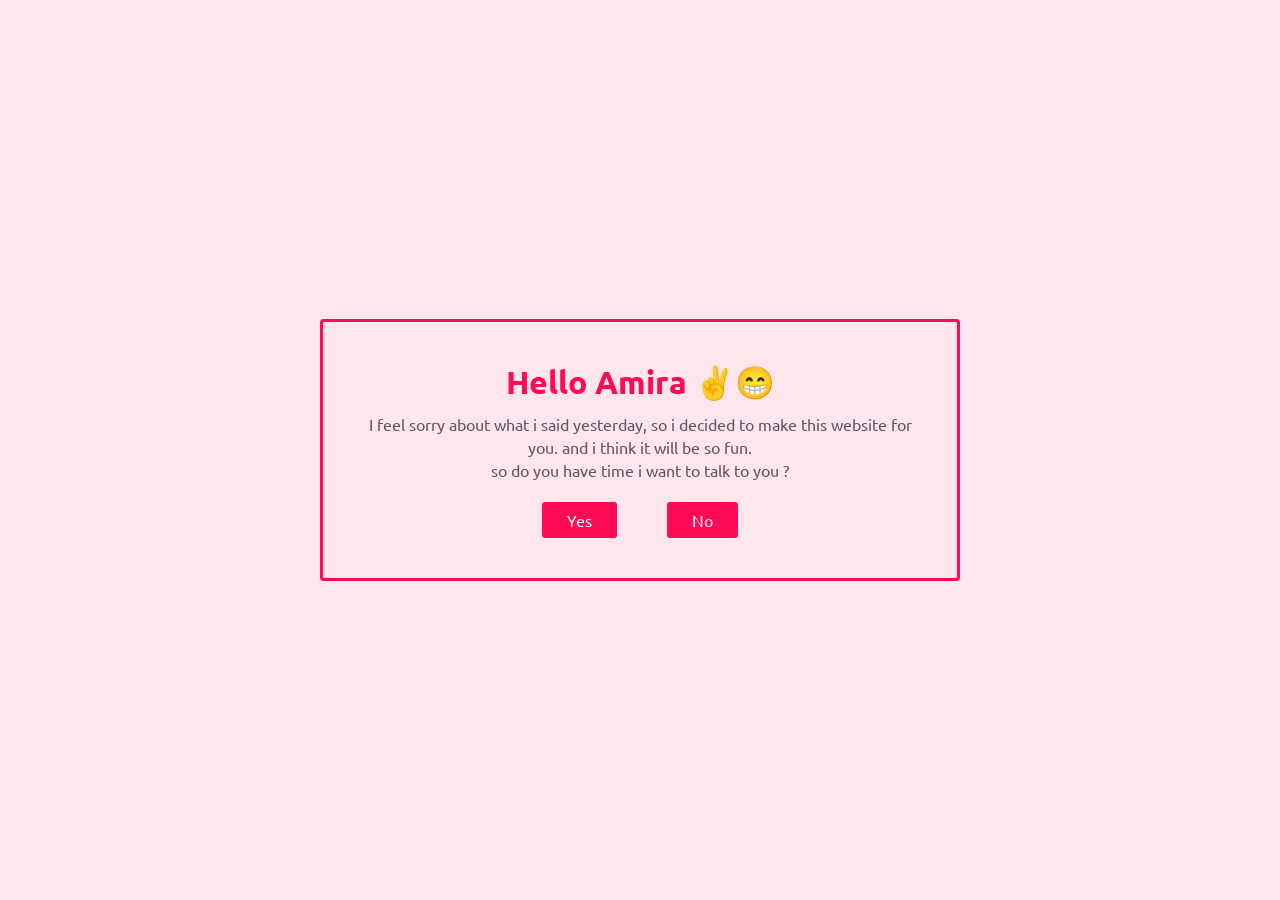
<file: index.html>
<!DOCTYPE html>
<html lang="en">

<head>
    <meta charset="UTF-8">
    <meta name="viewport" content="width=device-width, initial-scale=1.0">
    <link rel="stylesheet" href="styles.css">
    <title>Gift for you 🎉</title>
</head>

<body>
    <div class="wrapper">
        <div class="container">
            <div class="big-text">
                Hello Amira ✌️😁
            </div>
            <div class="small-text">
                I feel sorry about what i said yesterday, so i decided to make this website for you. and i think it will
                be so fun.<br>
                so do you have time i want to talk to you ?
            </div>
            <div class="buttons">
                <a href="pages/second-page.html">
                    <div class="button" id="ok">Yes</div>
                </a>
                <a href="pages/sorry.html">
                    <div class="button" id="no">No</div>
                </a>
            </div>
        </div>
    </div>
</body>

</html>
</file>
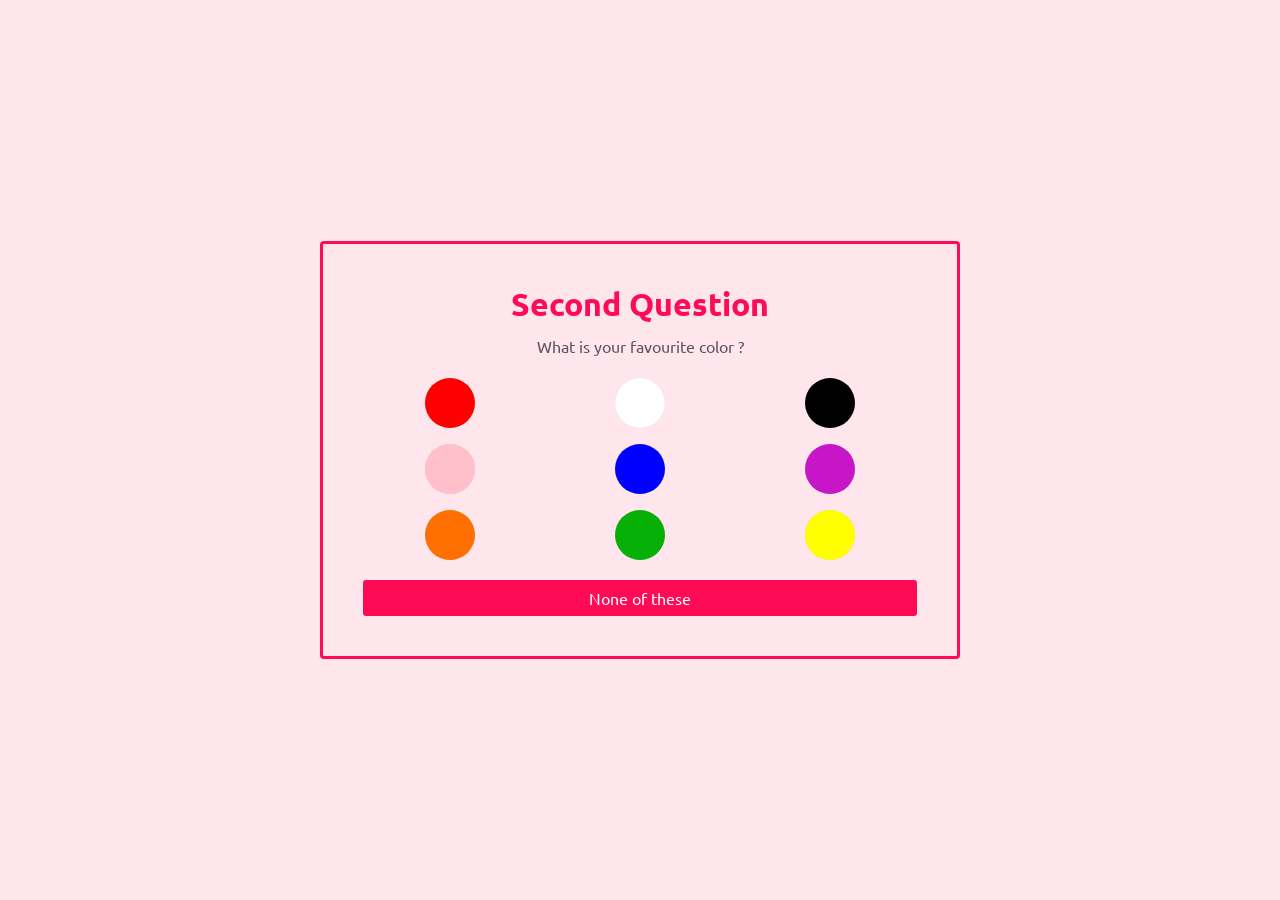
<file: pages/color.html>
<!DOCTYPE html>
<html lang="en">

<head>
    <meta charset="UTF-8">
    <meta name="viewport" content="width=device-width, initial-scale=1.0">
    <link rel="stylesheet" href="../styles.css">
    <title>Gift for you 🎉</title>
</head>

<body>
    <div class="wrapper">
        <div class="container">
            <div class="big-text">
                Second Question
            </div>
            <div class="small-text">
                What is your favourite color ?
            </div>
            <div class="color-grid">
                <div class="color" data-color="red">
                    <div class="red"></div>
                </div>
                <div class="color" data-color="white">
                    <div class="white"></div>
                </div>
                <div class="color" data-color="black">
                    <div class="black"></div>
                </div>
                <div class="color" data-color="pink">
                    <div class="pink"></div>
                </div>
                <div class="color" data-color="blue">
                    <div class="blue"></div>
                </div>
                <div class="color" data-color="voilet">
                    <div class="voilet"></div>
                </div>
                <div class="color" data-color="orange">
                    <div class="orange"></div>
                </div>
                <div class="color" data-color="green">
                    <div class="green"></div>
                </div>
                <div class="color" data-color="yellow">
                    <div class="yellow"></div>
                </div>
            </div>
            <div class="add-color">
                <input type="text" placeholder="Type your favourite color ..." class="input">
                <div class="button add-color-btn">None of these</div>
            </div>
        </div>
    </div>
    <script>
        const container = document.querySelector(".container");
        const bigText = document.querySelector(".big-text");
        const smallText = document.querySelector(".small-text");
        const grid = document.querySelector(".color-grid");
        const colors = document.querySelectorAll('.color');
        const addColor = document.querySelector('.add-color-btn');
        const input = document.querySelector(".input");

        window.onload = () => {
            input.style.display = "none";
        }

        addColor.onclick = () => {
            input.style.display = "block";
            addColor.innerHTML = "Add";
            addColor.classList.add("add");
            addColor.classList.remove("add-color-btn");


            const addBtn = document.querySelector('.add');
            addBtn.onclick = () => {
                let color = input.value;
                grid.style.display = "none";
                input.style.display = "none";
                addBtn.style.display = "none";
                bigText.textContent = `${color}?! 😂`;
                smallText.innerHTML = "Really ?! I thought it was blue<br> wanna continue ?";

                const btns = document.createElement("div");
                btns.className = "buttons";
                container.appendChild(btns);

                const link1 = document.createElement("a");
                link1.href = "activity.html";
                btns.appendChild(link1);

                const link2 = document.createElement("a");
                link2.href = "sorry.html";
                btns.appendChild(link2);

                const yesBtn = document.createElement("div");
                yesBtn.className = "button";
                yesBtn.textContent = "Yes";
                link1.appendChild(yesBtn);

                const noBtn = document.createElement("div");
                noBtn.className = "button";
                noBtn.textContent = "No"
                link2.appendChild(noBtn);
            }
        }

        colors.forEach(color => {
            color.onclick = () => {
                let selectedColor = color.dataset.color;
                console.log(selectedColor);

                checkColor(selectedColor);
            }
        })

        function checkColor(color) {
            if (color == "blue") {
                grid.style.display = "none";
                addColor.style.display = "none";
                input.style.display = "none";
                bigText.textContent = "I know it! 😂";
                smallText.innerHTML = "This one also was easy.<br>wanna continue ?";

                const btns = document.createElement("div");
                btns.className = "buttons";
                container.appendChild(btns);

                const link1 = document.createElement("a");
                link1.href = "activity.html";
                btns.appendChild(link1);

                const link2 = document.createElement("a");
                link2.href = "sorry.html";
                btns.appendChild(link2);

                const yesBtn = document.createElement("div");
                yesBtn.className = "button";
                yesBtn.textContent = "Yes";
                link1.appendChild(yesBtn);

                const noBtn = document.createElement("div");
                noBtn.className = "button";
                noBtn.textContent = "No"
                link2.appendChild(noBtn);
            }
            else {
                grid.style.display = "none";
                addColor.style.display = "none";
                bigText.textContent = "Really ?";
                smallText.innerHTML = "I thoung it was Blue!!.<br>never mind, wanna continue ?";

                const btns = document.createElement("div");
                btns.className = "buttons";
                container.appendChild(btns);

                const link1 = document.createElement("a");
                link1.href = "color.html";
                btns.appendChild(link1);

                const link2 = document.createElement("a");
                link2.href = "sorry.html";
                btns.appendChild(link2);

                const yesBtn = document.createElement("div");
                yesBtn.className = "button";
                yesBtn.textContent = "Yes";
                link1.appendChild(yesBtn);

                const noBtn = document.createElement("div");
                noBtn.className = "button";
                noBtn.textContent = "No"
                link2.appendChild(noBtn);
            }
        }
    </script>
</body>

</html>
</file>
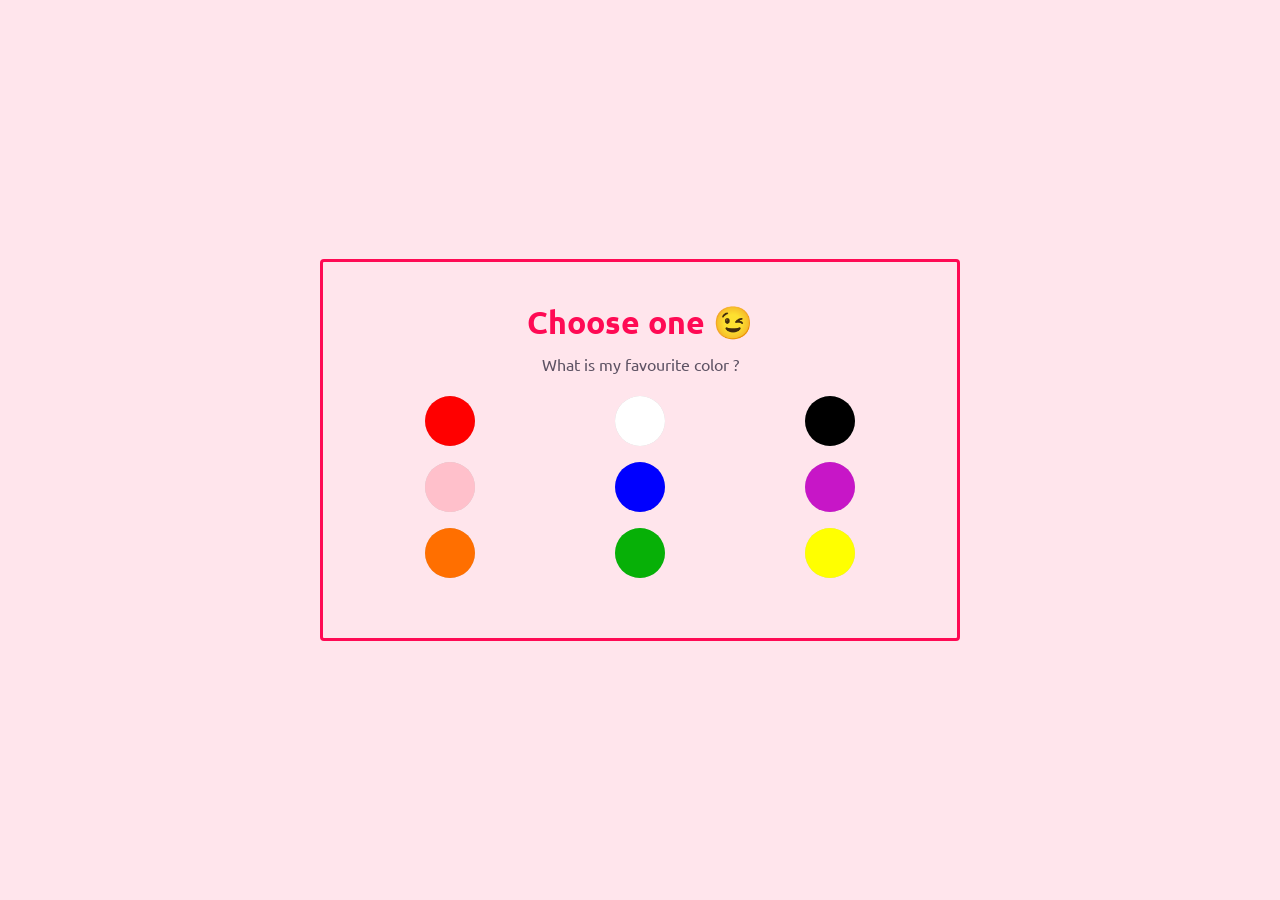
<file: pages/colorYou.html>
<!DOCTYPE html>
<html lang="en">

<head>
    <meta charset="UTF-8">
    <meta name="viewport" content="width=device-width, initial-scale=1.0">
    <link rel="stylesheet" href="../styles.css">
    <title>Gift for you 🎉</title>
</head>

<body>
    <div class="wrapper">
        <div class="container">
            <div class="big-text">
                Choose one 😉
            </div>
            <div class="small-text">
                What is my favourite color ?
            </div>
            <div class="color-grid">
                <div class="color" data-color="red">
                    <div class="red"></div>
                </div>
                <div class="color" data-color="white">
                    <div class="white"></div>
                </div>
                <div class="color" data-color="black">
                    <div class="black"></div>
                </div>
                <div class="color" data-color="pink">
                    <div class="pink"></div>
                </div>
                <div class="color" data-color="blue">
                    <div class="blue"></div>
                </div>
                <div class="color" data-color="voilet">
                    <div class="voilet"></div>
                </div>
                <div class="color" data-color="orange">
                    <div class="orange"></div>
                </div>
                <div class="color" data-color="green">
                    <div class="green"></div>
                </div>
                <div class="color" data-color="yellow">
                    <div class="yellow"></div>
                </div>
            </div>
        </div>
    </div>
    <script>
        const container = document.querySelector(".container");
        const bigText = document.querySelector(".big-text");
        const smallText = document.querySelector(".small-text");
        const grid = document.querySelector(".color-grid");
        const colors = document.querySelectorAll('.color');


        colors.forEach(color => {
            color.onclick = () => {
                let selectedColor = color.dataset.color;
                console.log(selectedColor);

                checkColor(selectedColor);
            }
        })

        function checkColor(color) {
            if (color == "black" || color == "white") {
                grid.style.display = "none";
                bigText.textContent = "Yep! 😂";
                smallText.innerHTML = "you are right, i like black and white.<br>wanna continue ?";

                const btns = document.createElement("div");
                btns.className = "buttons";
                container.appendChild(btns);

                const link1 = document.createElement("a");
                link1.href = "anime.html";
                btns.appendChild(link1);

                const link2 = document.createElement("a");
                link2.href = "sorry.html";
                btns.appendChild(link2);

                const yesBtn = document.createElement("div");
                yesBtn.className = "button";
                yesBtn.textContent = "Yes";
                link1.appendChild(yesBtn);

                const noBtn = document.createElement("div");
                noBtn.className = "button";
                noBtn.textContent = "No"
                link2.appendChild(noBtn);
            }
            else {
                grid.style.display = "none";
                bigText.textContent = "Nope!";
                smallText.innerHTML = "I thoung this one wil be easy 😂.<br>never mind, wanna continue ?";

                const btns = document.createElement("div");
                btns.className = "buttons";
                container.appendChild(btns);

                const link1 = document.createElement("a");
                link1.href = "anime.html";
                btns.appendChild(link1);

                const link2 = document.createElement("a");
                link2.href = "sorry.html";
                btns.appendChild(link2);

                const yesBtn = document.createElement("div");
                yesBtn.className = "button";
                yesBtn.textContent = "Yes";
                link1.appendChild(yesBtn);

                const noBtn = document.createElement("div");
                noBtn.className = "button";
                noBtn.textContent = "No"
                link2.appendChild(noBtn);
            }
        }
    </script>
</body>

</html>
</file>
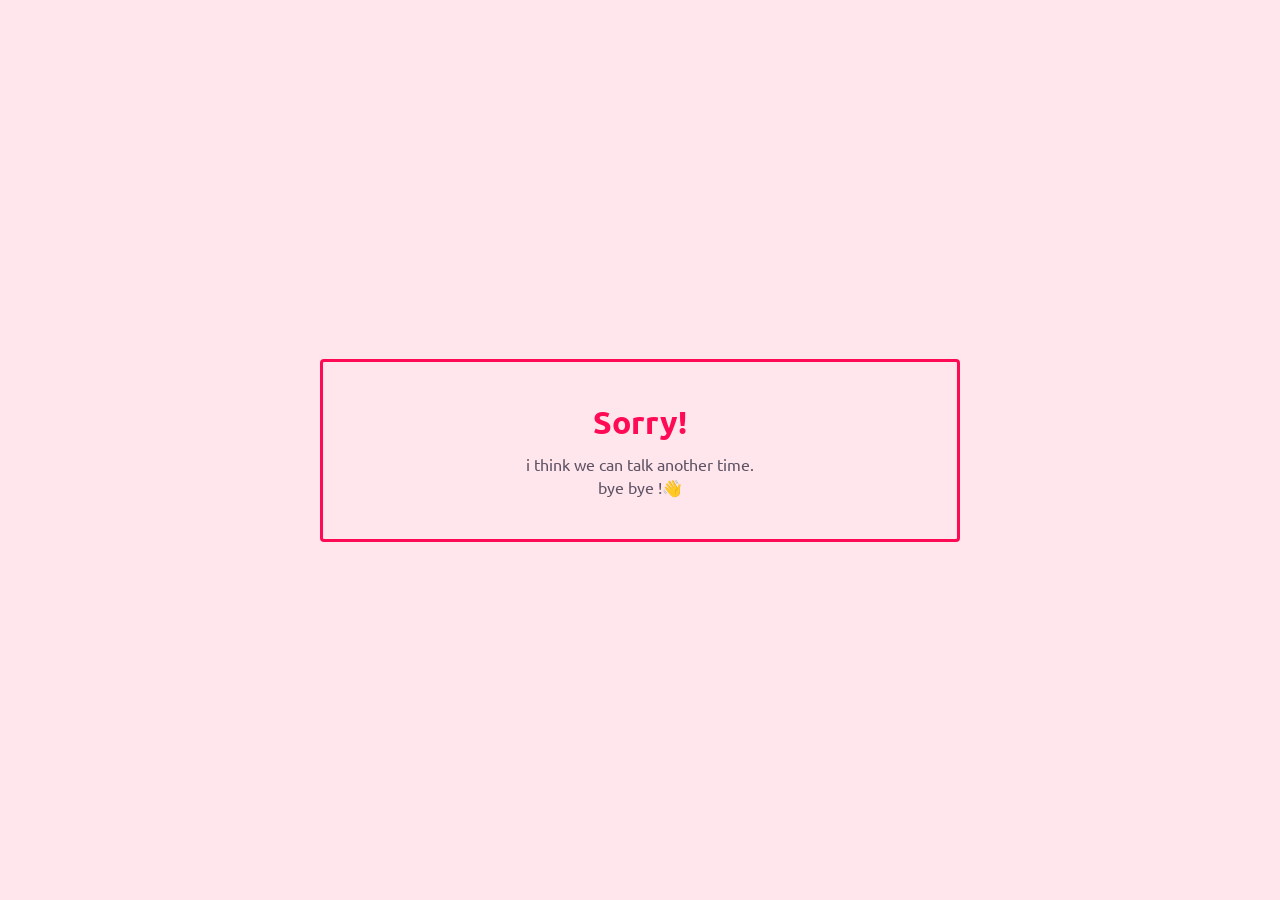
<file: pages/sorry.html>
<!DOCTYPE html>
<html lang="en">

<head>
    <meta charset="UTF-8">
    <meta name="viewport" content="width=device-width, initial-scale=1.0">
    <link rel="stylesheet" href="../styles.css">
    <title>Gift for you 🎉</title>
</head>

<body>
    <div class="wrapper">
        <div class="container">
            <div class="big-text">
                Sorry!
            </div>
            <div class="small-text">
                i think we can talk another time.<br>bye bye !👋
            </div>
        </div>
    </div>
</body>

</html>
</file>
<file: styles.css>
@import url('https://fonts.googleapis.com/css2?family=Ubuntu:ital,wght@0,300;0,400;0,500;0,700;1,300;1,400;1,500;1,700&display=swap');

:root {
    --bg-color: #ffe5ec;
    --main-color: #ff0a54;
    --sec-color: #5e5364;
    --dark-pink: #c9184a;
}

* {
    box-sizing: border-box;
    user-select: none;
}

body {
    margin: 0;
    padding: 0;
    background-color: var(--bg-color) !important;
    font-family: "Ubuntu", sans-serif;
}

.wrapper {
    width: 100%;
    height: 100vh;
    display: flex;
    justify-content: center;
    align-items: center;
}

.container {
    width: 80%;
    text-align: center;
    border: 3px solid var(--main-color);
    padding: 40px;
    border-radius: 4px;
}

.big-text {
    color: var(--main-color);
    font-weight: 700;
    font-size: 2rem;
    margin-bottom: 10px;
}

.meme-img {
    width: 50%;
    margin: 10px auto;
}

img {
    width: 100%;
}

.small-text {
    color: var(--sec-color);
    font-weight: 400;
    font-size: 1rem;
    line-height: 23px;
}

.buttons {
    display: flex;
    justify-content: center;
    align-items: center;
    gap: 50px;
    margin-top: 20px;
}

.button {
    background-color: var(--main-color);
    padding: 8px 25px;
    color: #fff;
    font-weight: 400;
    border-radius: 3px;
    cursor: pointer;
}

.button:hover {
    background-color: var(--dark-pink);
}

a {
    text-decoration: none;
}

.grid {
    display: grid;
    grid-template-columns: repeat(2, 1fr);
    gap: 1rem;
    margin-block: 20px;
}

.color-grid {
    display: grid;
    grid-template-columns: repeat(3, 1fr);
    gap: 1rem;
    margin-block: 20px;
}

.country {
    border: 3px solid var(--main-color);
    transition: .3s ease;
    border-radius: 4px;
}

.country:hover {
    border: 3px solid var(--main-color);
    transform: scale(1.05);
}

.country:active {
    transform: scale(.97);
}

.country img {
    height: 100%;
}

.activity {
    border: 3px solid var(--main-color);
    transition: .3s ease;
    border-radius: 4px;
    margin-bottom: 30px;
    cursor: pointer;
}

.activity:active {
    transform: scale(.97);
}

.activity img {
    height: 100%;
    object-fit: cover;
}

.sub-text {
    margin-top: 5px;
}

.color {
    width: 50px;
    height: 50px;
    background-color: #ccc;
    margin: 0 auto;
    border-radius: 50%;
    cursor: pointer;
}

.color > div {
    width: 100%;
    height: 100%;
    border-radius: inherit;
}

.blue {
    background-color: blue;
}

.red {
    background-color: red;
}

.white {
    background-color: white;
}

.black {
    background-color: black;
}

.pink {
    background-color: pink;
}

.voilet {
    background-color: rgb(199, 22, 199);
}

.orange {
    background-color: rgb(255, 111, 0);
}

.green {
    background-color: rgb(7, 176, 7);
}

.yellow {
    background-color: yellow;
}

.color:hover {
    transform: scale(1.05);
}

.color:active {
    transform: scale(.95);
}

input[type="text"] {
    width: 100%;
    padding: 10px 15px;
    margin: 10px 0;
    outline: none;
    font-size: 1rem;
    border: 2px solid var(--main-color);
    border-radius: 4px;
}

@media (min-width: 992px) {
    .container {
        width: 50%;
    }
    .grid {
        grid-template-columns: repeat(3, 1fr);
    }
}
</file>
